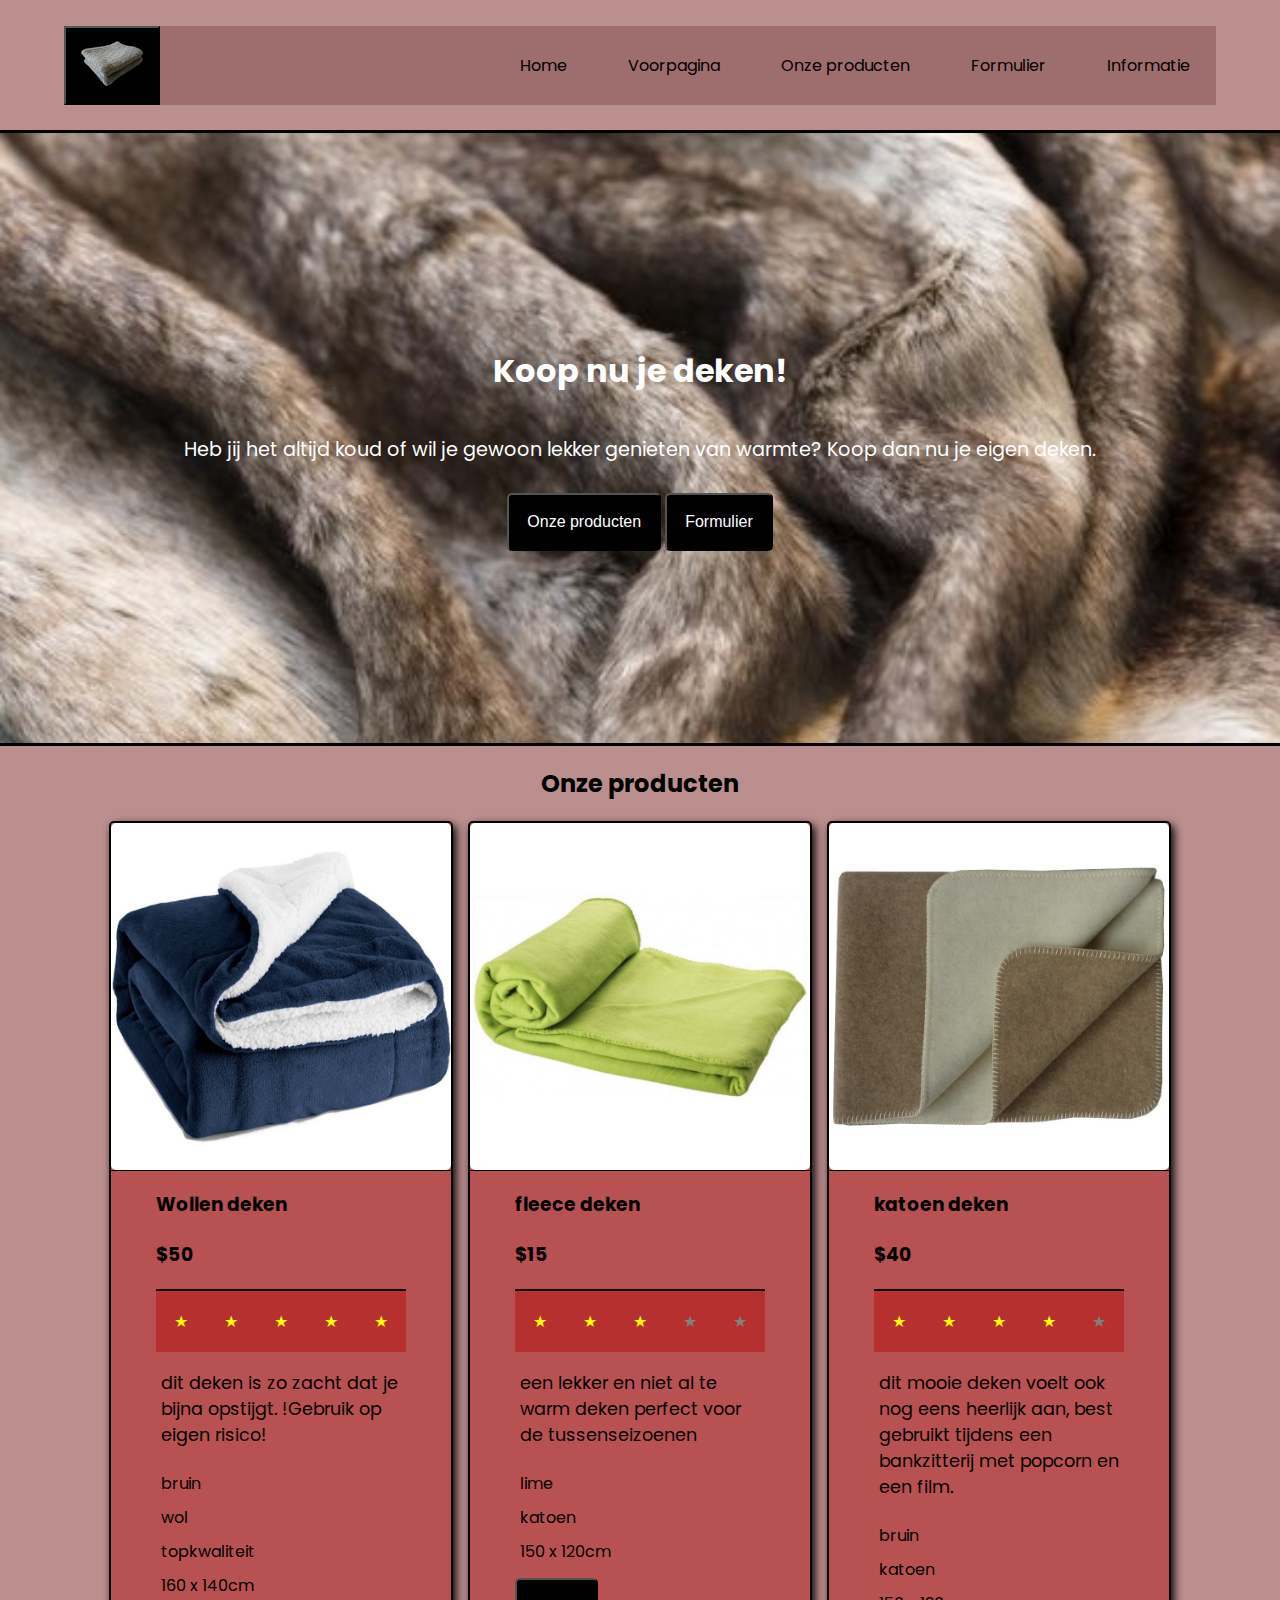
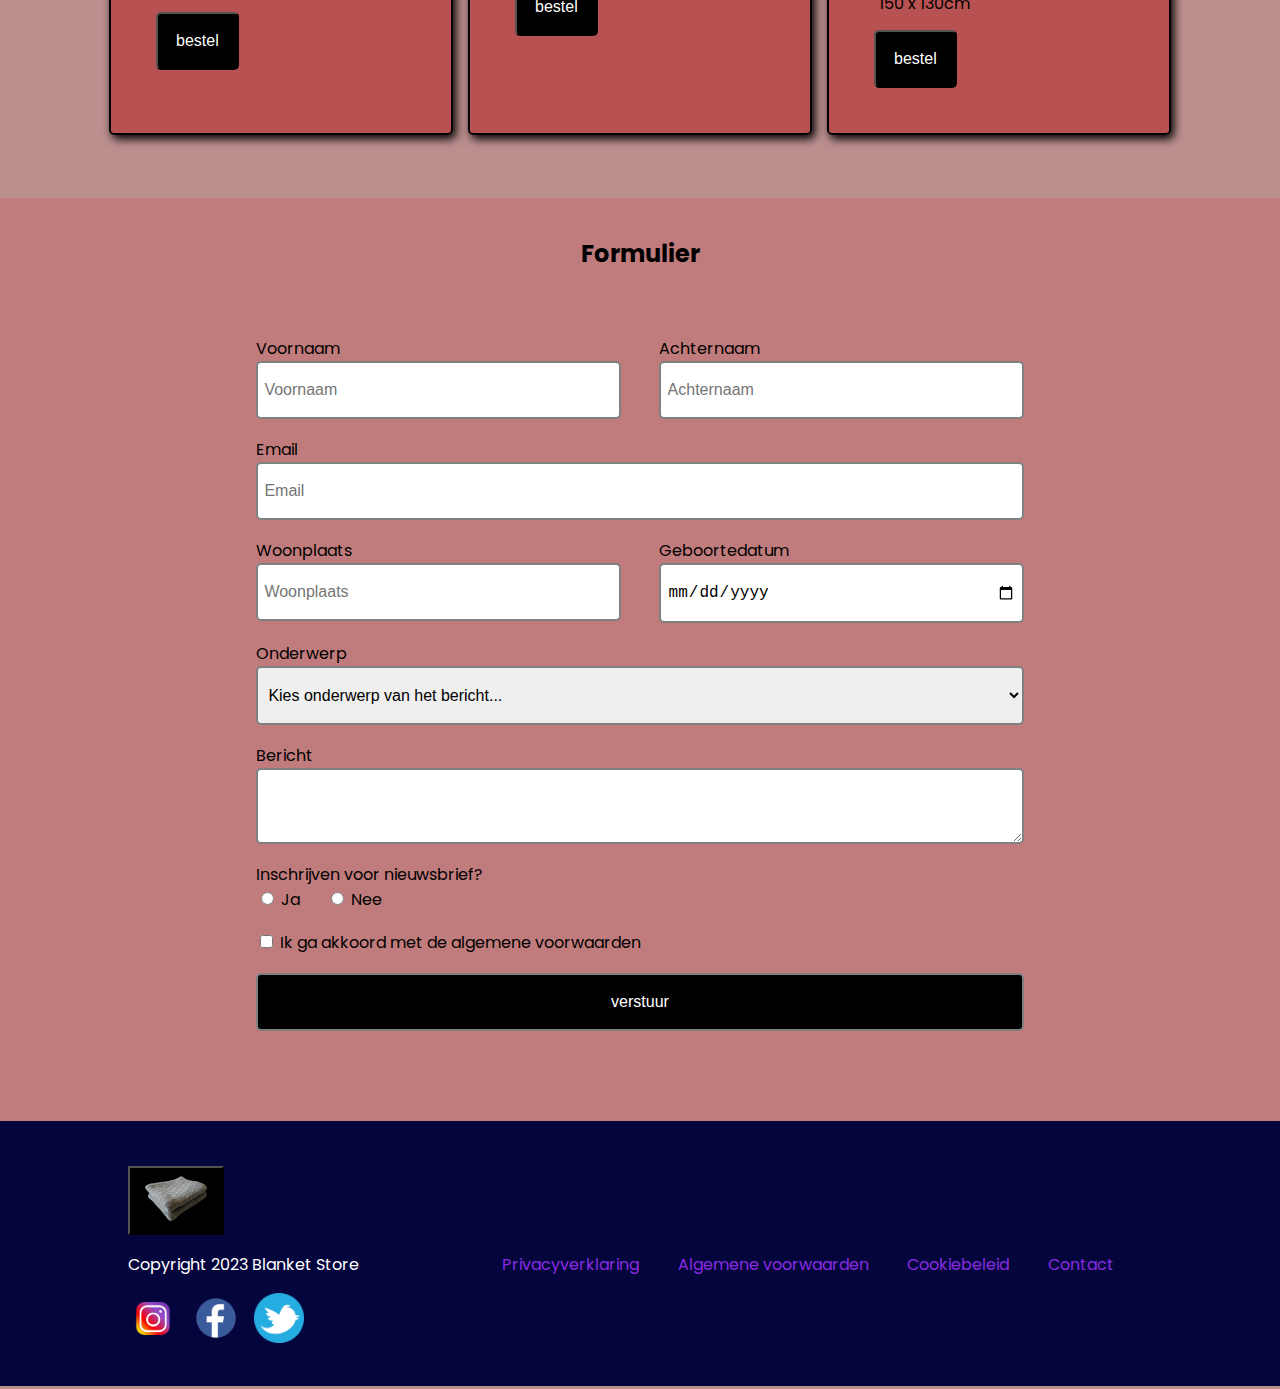
<file: index.html>
<!DOCTYPE html>
<html lang="en">

<head>
    <meta charset="UTF-8">
    <meta name="viewport" content="width=device-width, initial-scale=1.0">
    <title>Eindproduct</title>
    <link rel="stylesheet" href="css/style.css">
</head>

<body>
    <nav>
        <button class="logo-button">
            <div>
                <img class="logo" src="/images/blanket_1.png" loading="lazy">
            </div>
        </button>
        <div id="link">
            <a href="#link">Home</a>
            <a href="#flex-header">Voorpagina</a>
            <a href="#link-producten">Onze producten</a>
            <a href="#formulier">Formulier</a>
            <a href="#link-footer">Informatie</a>
        </div>
    </nav>

    <header>
        <div id="flex-header">
            <div>
                <h1>Koop nu je deken!</h1>
            </div>
            <div>
                <p>Heb jij het altijd koud of wil je gewoon lekker genieten van warmte? Koop dan nu je eigen deken.
                </p>
            </div>
            <div>
                <button onclick="document.location='#link-producten'">Onze producten</button>
                <button onclick="document.location='#formulier'">Formulier</button>
            </div>
        </div>
    </header>

    <main>
        <section id="link-producten">
            <h2>Onze producten</h2>
            <div id="onze_producten">
                <div class="border">
                    <div>
                        <img src="./images/deken1.jpg" loading="lazy">
                    </div>
                    <div class="producten">
                        <h3>Wollen deken</h3>
                        <h3 class="prijs">$50</h3>
                        <div class="star-rating">
                            <div class="rating">★</div>
                            <div class="rating">★</div>
                            <div class="rating">★</div>
                            <div class="rating">★</div>
                            <div class="rating">★</div>
                        </div>
                        <p class="beschrijving">dit deken is zo zacht dat je bijna opstijgt. !Gebruik op eigen risico!
                        </p>
                        <p>bruin</p>
                        <p>wol</p>
                        <p>topkwaliteit</p>
                        <p>160 x 140cm</p>
                        <button onclick="document.location='bestel.html'">bestel</button>
                    </div>
                </div>
                <div class="border">
                    <div>
                        <img src="./images/deken2.jpg" loading="lazy">
                    </div>
                    <div class="producten">
                        <h3>fleece deken</h3>
                        <h3 class="prijs">$15</h3>
                        <div class="star-rating">
                            <div class="rating">★</div>
                            <div class="rating">★</div>
                            <div class="rating">★</div>
                            <div class="star">★</div>
                            <div class="star">★</div>
                        </div>
                        <p class="beschrijving">een lekker en niet al te warm deken perfect voor de tussenseizoenen</p>
                        <p>lime</p>
                        <p>katoen</p>
                        <p>150 x 120cm</p>
                        <button onclick="document.location='bestel.html'">bestel</button>
                    </div>
                </div>
                <div class="border">
                    <div>
                        <img src="./images/deken3.jpg" loading="lazy">
                    </div>
                    <div class="producten">
                        <h3>katoen deken</h3>
                        <h3 class="prijs">$40</h3>
                        <div class="star-rating">
                            <div class="rating">★</div>
                            <div class="rating">★</div>
                            <div class="rating">★</div>
                            <div class="rating">★</div>
                            <div class="star">★</div>
                        </div>
                        <p class="beschrijving">dit mooie deken voelt ook nog eens heerlijk aan, best gebruikt tijdens
                            een bankzitterij met popcorn en een film. </p>
                        <p>bruin</p>
                        <p>katoen</p>
                        <p>150 x 130cm</p>
                        <button onclick="document.location='bestel.html'">bestel</button>
                    </div>
                </div>
            </div>
        </section>

        <section id="formulier">
            <h2>Formulier</h2>
            <div id="form">
                <form action="">
                    <div class="flexform">
                        <div class="flex">
                            <label for="voornaam">Voornaam</label>
                            <input type="text" id="voornaam" name="voornaam" placeholder="Voornaam" required>
                        </div>
                        <div class="flex">
                            <label for="achternaam">Achternaam</label>
                            <input type="text" id="achternaam" name="achternaam" placeholder="Achternaam" required>
                        </div>
                    </div>
                    <div class="flex">
                        <label for="email">Email</label>
                        <input type="text" id="email" name="email" placeholder="Email" required>
                    </div>
                    <div class="flexform">
                        <div class="flex">
                            <label for="woonplaats">Woonplaats</label>
                            <input type="text" id="woonplaats" name="woonplaats" placeholder="Woonplaats" required>
                        </div>
                        <div class="flex">
                            <label for="geboortedatum">Geboortedatum</label>
                            <input type="date" id="geboortedatum" name="geboortedatum" placeholder="Geboortedatum"
                                required>
                        </div>
                    </div>
                    <div class="flex">
                        <label for="onderwerp">Onderwerp</label>
                        <select id="onderwerp" name="onderwerp">
                            <option selected disabled>Kies onderwerp van het bericht...</option>
                            <option required>klacht</option>
                            <option required>compliment</option>
                        </select>
                    </div>
                    <div class="flex">
                        <label for="bericht">Bericht</label>
                        <textarea id="bericht" name="bericht"></textarea>
                    </div>
                    <div class="spacer">
                        <div>
                            <label for="nieuwsbrief">Inschrijven voor nieuwsbrief?</label>
                        </div>
                        <div id="radio">
                            <div>
                                <input type="radio" id="nieuwsbrief" name="nieuwsbrief" required>
                                <label>Ja</label>
                            </div>
                            <div>
                                <input type="radio" id="nieuwsbrief" name="nieuwsbrief" required>
                                <label>Nee</label>
                            </div>
                        </div>
                    </div>
                    <div class="spacer">
                        <input type="checkbox" id="voorwaarden" name="voorwaarden" required>
                        <label for="checkbox">Ik ga akkoord met de algemene voorwaarden</label>
                    </div>
                    <input type="submit" value="verstuur">
                </form>
            </div>
        </section>
    </main>

    <footer id="link-footer">
        <div>
            <button class="logo-button">
                <div>
                    <img class="logo" src="/images/blanket_1.png" loading="lazy">
                </div>
            </button>
            <div id="footer">
                <div id="footer-flex">
                    <div>
                        <p>Copyright 2023 Blanket Store</p>
                    </div>
                    <div id="img-flex">
                        <div>
                            <img src="./images/instagram.png" loading="lazy">
                        </div>
                        <div>
                            <img src="./images/facebook.png" loading="lazy">
                        </div>
                        <div id="twitter">
                            <img src="./images/twitter.png" loading="lazy">
                        </div>
                    </div>
                </div>
                <div id="informatie">
                    <a href="privacy.html" target="_blank">Privacyverklaring</a>
                    <a href="voorwaarden.html" target="_blank">Algemene voorwaarden</a>
                    <a href="cookie.html" target="_blank">Cookiebeleid</a>
                    <a href="contact.html" target="_blank">Contact</a>
                </div>
            </div>
        </div>
    </footer>
</body>

</html>
</file>
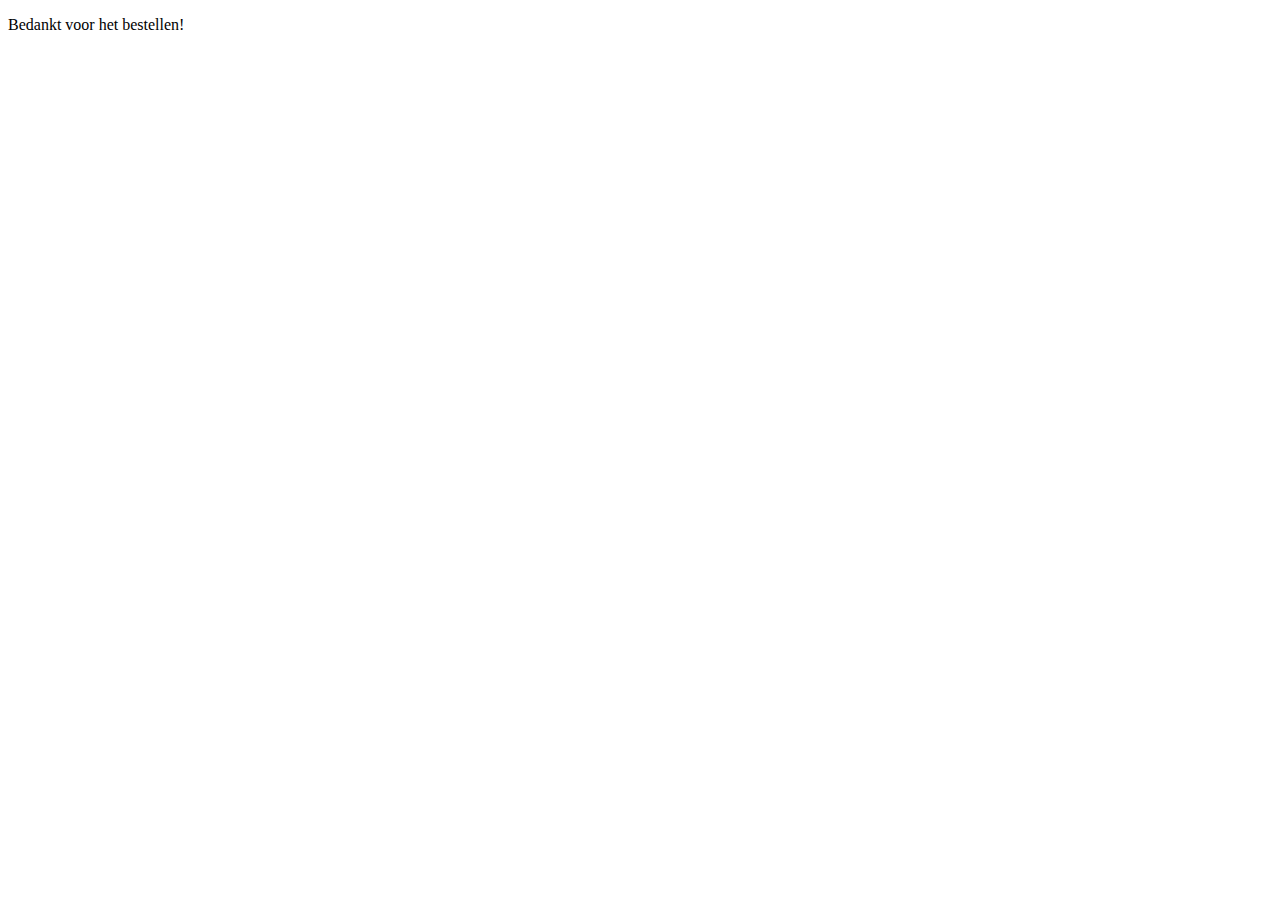
<file: bestel.html>
<!DOCTYPE html>
<html lang="en">

<head>
    <meta charset="UTF-8">
    <meta name="viewport" content="width=device-width, initial-scale=1.0">
    <title>Bedankt</title>
</head>

<body>
    <p>Bedankt voor het bestellen!</p>
</body>

</html>
</file>
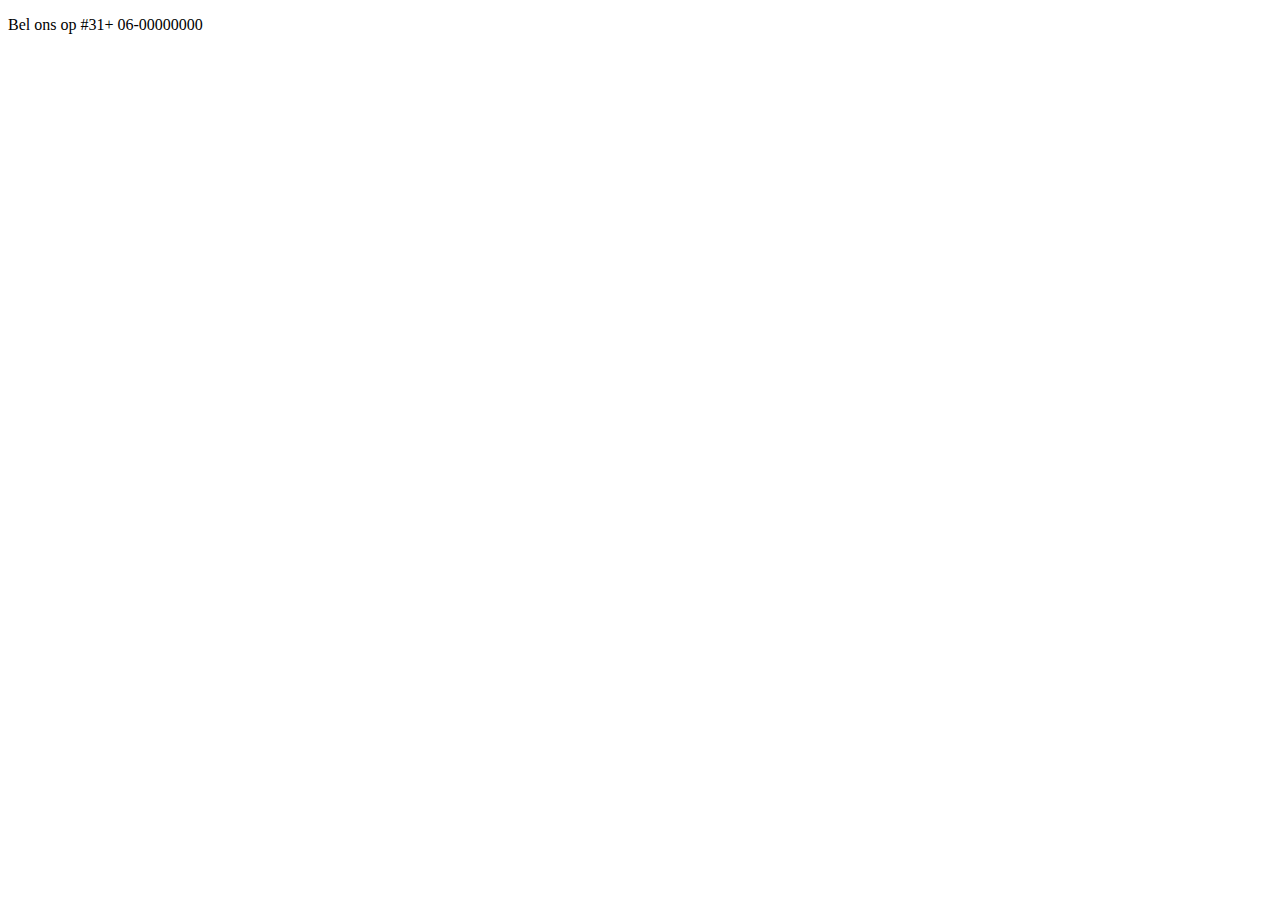
<file: contact.html>
<!DOCTYPE html>
<html lang="en">

<head>
    <meta charset="UTF-8">
    <meta name="viewport" content="width=device-width, initial-scale=1.0">
    <title>contact</title>
</head>

<body>
    <p>Bel ons op #31+ 06-00000000</p>
</body>

</html>
</file>
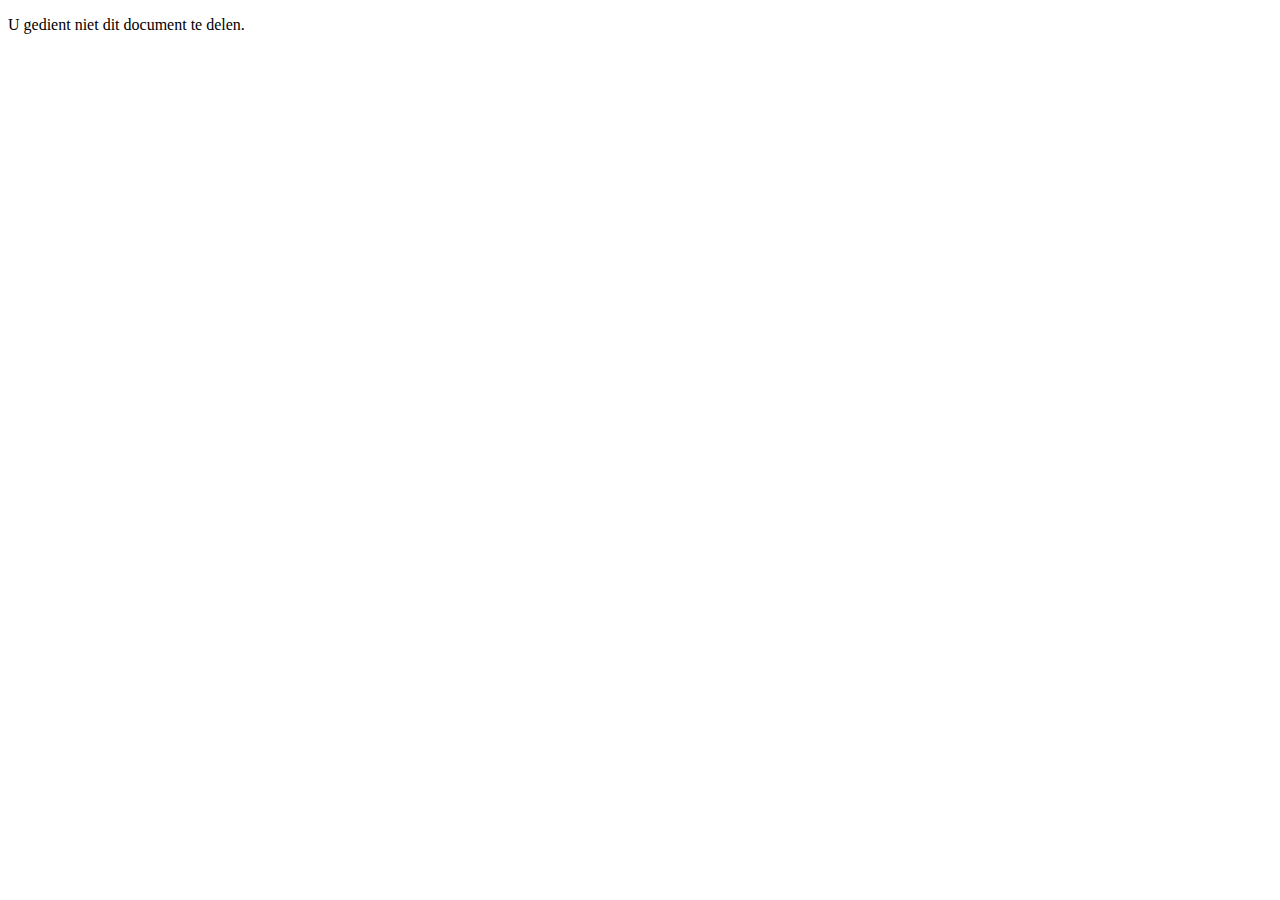
<file: privacy.html>
<!DOCTYPE html>
<html lang="en">

<head>
    <meta charset="UTF-8">
    <meta name="viewport" content="width=device-width, initial-scale=1.0">
    <title>privacy</title>
</head>

<body>
    <p>U gedient niet dit document te delen.</p>
</body>

</html>
</file>
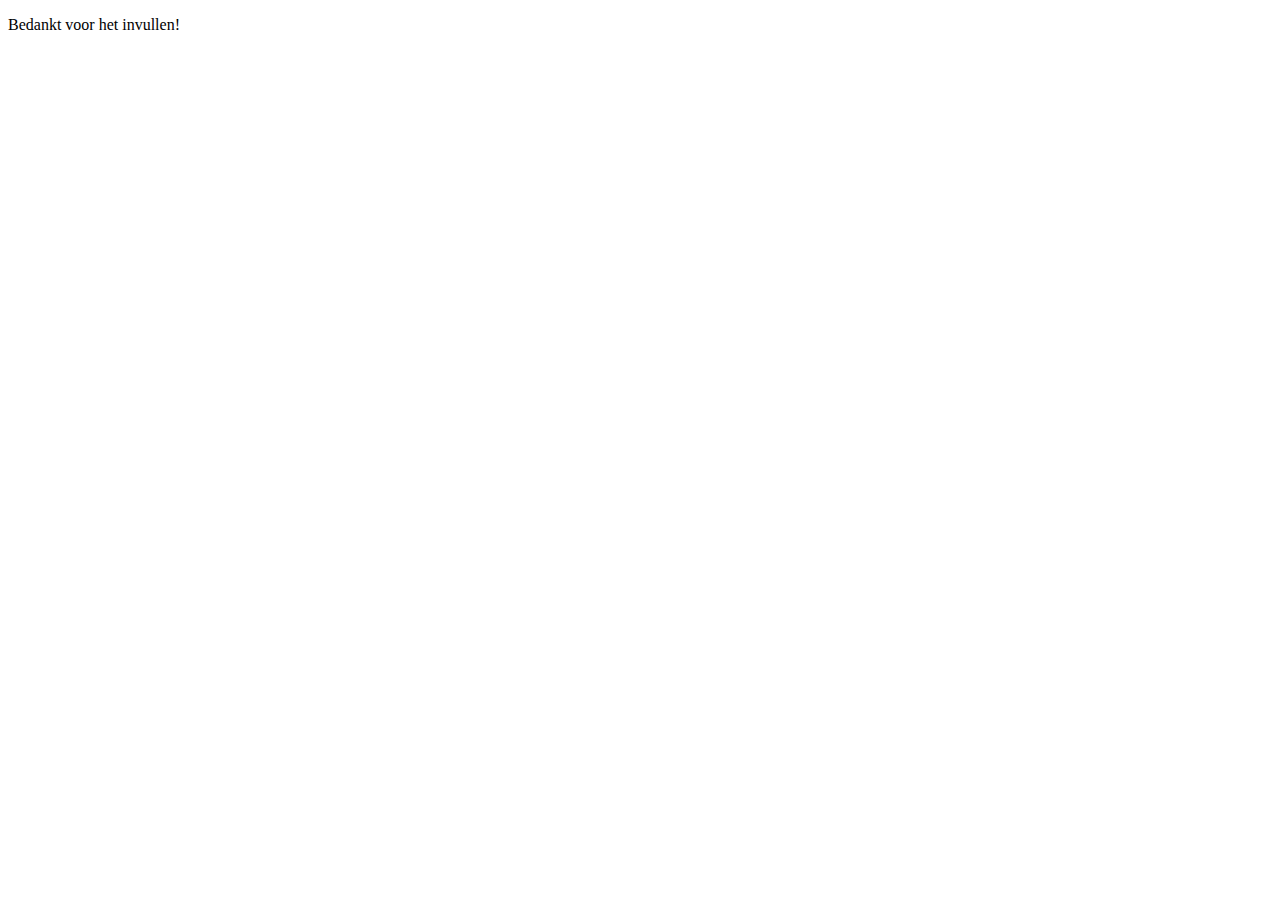
<file: verstuur.html>
<!DOCTYPE html>
<html lang="en">

<head>
    <meta charset="UTF-8">
    <meta name="viewport" content="width=device-width, initial-scale=1.0">
    <title>verstuur</title>
</head>

<body>
    <p>Bedankt voor het invullen!</p>
</body>

</html>
</file>
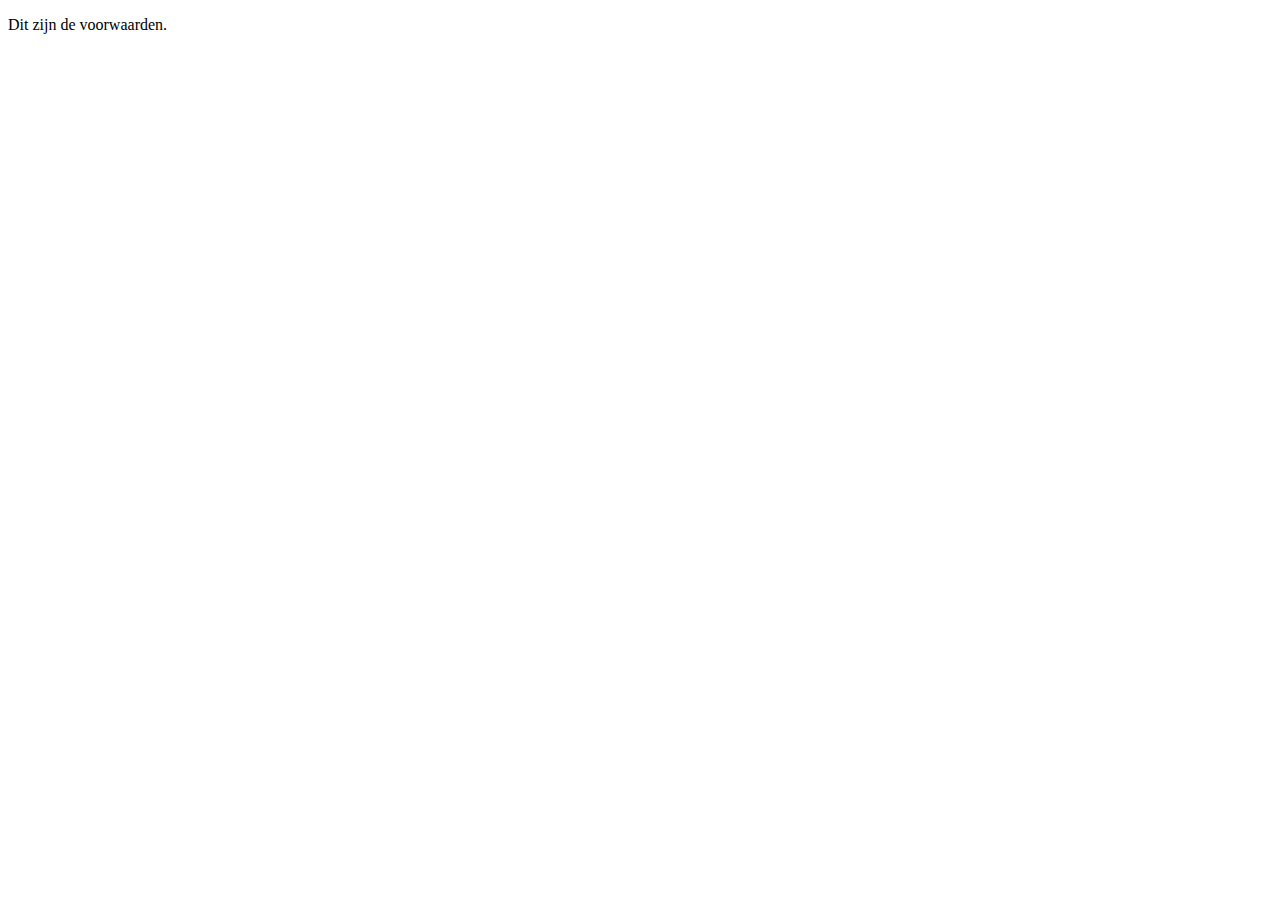
<file: voorwaarden.html>
<!DOCTYPE html>
<html lang="en">

<head>
    <meta charset="UTF-8">
    <meta name="viewport" content="width=device-width, initial-scale=1.0">
    <title>voorwaarden</title>
</head>

<body>
    <p>Dit zijn de voorwaarden.</p>
</body>

</html>
</file>
<file: css/style.css>
@import url('https://fonts.googleapis.com/css2?family=Poppins:wght@300&display=swap');

* {
    box-sizing: border-box;
}

body {
    font-family: 'Poppins', sans-serif;
    margin: 0;
    background-color: rosybrown;
}

nav {
    display: flex;
    justify-content: space-between;
    margin: 2vw 5vw;
    background-color: rgba(87, 28, 28, 0.29);
}

#link {
    display: flex;
    justify-content: end;
    gap: 10px;
}

.logo-button {
    background-color: black;
    cursor: pointer;
}

.logo {
    width: 80px;
}

nav a {
    display: flex;
    text-decoration: none;
    padding: 3vh 2vw;
    color: black;
    gap: 10px;
}

nav a:hover {
    background-color: black;
    color: white;
}

header {
    border-top: 3px solid black;
    border-bottom: 3px solid black;
    padding: 15vw 0;
    background-image: url(../images/achtergrond.jpg);
    background-size: cover;
    background-position: right;
    display: flex;
    justify-content: center;
    text-align: center;
    color: rgb(255, 255, 255);
}

header p {
    font-size: 1.2rem;
}

#flex-header {
    display: flex;
    flex-direction: column;
}

header button,
section button {
    margin-top: 10px;
    padding: 2vh;
    border-radius: 5px;
    background-color: black;
    color: white;
    font-size: 1rem;
}

header button:hover,
section button:hover {
    background-color: white;
    color: black;
    cursor: pointer;
}

h2 {
    text-align: center;
}

#onze_producten {
    display: flex;
    justify-content: center;
    gap: 15px;
    flex: 1 0 0;
    margin: 0 10vw;
}

#onze_producten div {
    background-color: rgba(181, 11, 11, 0.27);
    border-top: 1px solid black;
}

.producten {
    padding: 0 5vh 5vh 5vh;
    height: 100%;
}

.border {
    border: 2px solid black;
    border-radius: 5px;
    display: flex;
    flex-direction: column;
    flex: 1 0 0;
    box-shadow: 3px 4px 10px black;
}

.prijs {
    padding: 2px 0;
}

.star-rating {
    display: flex;
    background-color: rgba(181, 11, 11, 0.27);
}

.rating {
    color: yellow;
    width: 100%;
    padding: 2vh;
}

.star {
    color: gray;
    padding: 2vh;
    width: 100%;
}

.beschrijving {
    font-size: 1.1rem;
    padding-bottom: 2vh;
    padding-top: 2vh;
}

section img {
    width: 100%;
    border-radius: 5px;
    height: 100%;
}

section p {
    margin: 0px;
    padding: 0.5vh;
}

#formulier {
    background-color: rgba(214, 24, 24, 0.158);
    margin-top: 7vh;
    padding-top: 2vh;
    display: flex;
    flex-direction: column;
    align-items: center;
}

#form {
    display: flex;
    flex-direction: column;
    margin-top: 3vh;
    padding-bottom: 10vh;
    width: 60%;
}

.flex {
    display: flex;
    flex-direction: column;
    align-content: space-between;
    flex: 1;
}

input[type=text],
input[type=date],
input[type=submit],
select,
textarea {
    padding: 2vh 0.5vw;
    width: 100%;
    font-size: 1rem;
    border: 2px solid gray;
    border-radius: 5px;
}

input[type=text]:valid,
input[type=date]:valid,
option {
    border: 3px solid green;
    background-color: lightgreen;
}

input[type=submit] {
    margin-top: 2vh;
    background-color: black;
    color: white;
}

#radio {
    display: flex;
    gap: 2vw;
}

#form h2 {
    text-align: center;
}

.flexform {
    display: flex;
    gap: 3vw;
}

footer {
    background-color: rgb(5, 5, 62);
    color: white;
    padding: 5vh 10vw 0vh 10vw;
}

#footer {
    display: flex;
    justify-content: space-between;
    align-items: baseline;
}

#footer-flex {
    display: flex;
    flex-direction: column;
}

footer a {
    text-decoration: none;
    color: blueviolet;
    padding-right: 3vw;
}

#informatie {
    display: flex;
}

label,
.spacer {
    padding-top: 2vh;
}

footer a:hover {
    color: white;
}

#img-flex {
    display: flex;
    width: 20%;
    align-items: center;
    gap: 1vw;
    padding-bottom: 4vh;
}

#img-flex img {
    width: 50px;
    flex: 1 0 0;
}

#img-flex img:hover {
    cursor: pointer;
}

@media (max-width:480px) {
    nav {
        flex-direction: column;
        align-items: center;
    }

    #link {
        flex-direction: column;
        align-items: center;
    }

    .logo-button {
        width: 50%;
    }

    header {
        margin: 0;
    }

    #onze_producten {
        flex-direction: column;
    }

    .flexform {
        flex-direction: column;
        width: 100%;
    }

    #form {
        align-items: start;
        width: 100%;
        padding: 0 2vw;
    }

    .flex {
        width: 100%;
    }

    #footer {
        flex-direction: column;
    }

    #form button {
        width: 100%;
        margin-bottom: 15vh;
    }

    #footer-flex {
        flex-direction: column;
    }

    #informatie {
        flex-direction: column;
    }

    footer a {
        padding: 2vh 0;
    }
}
</file>
